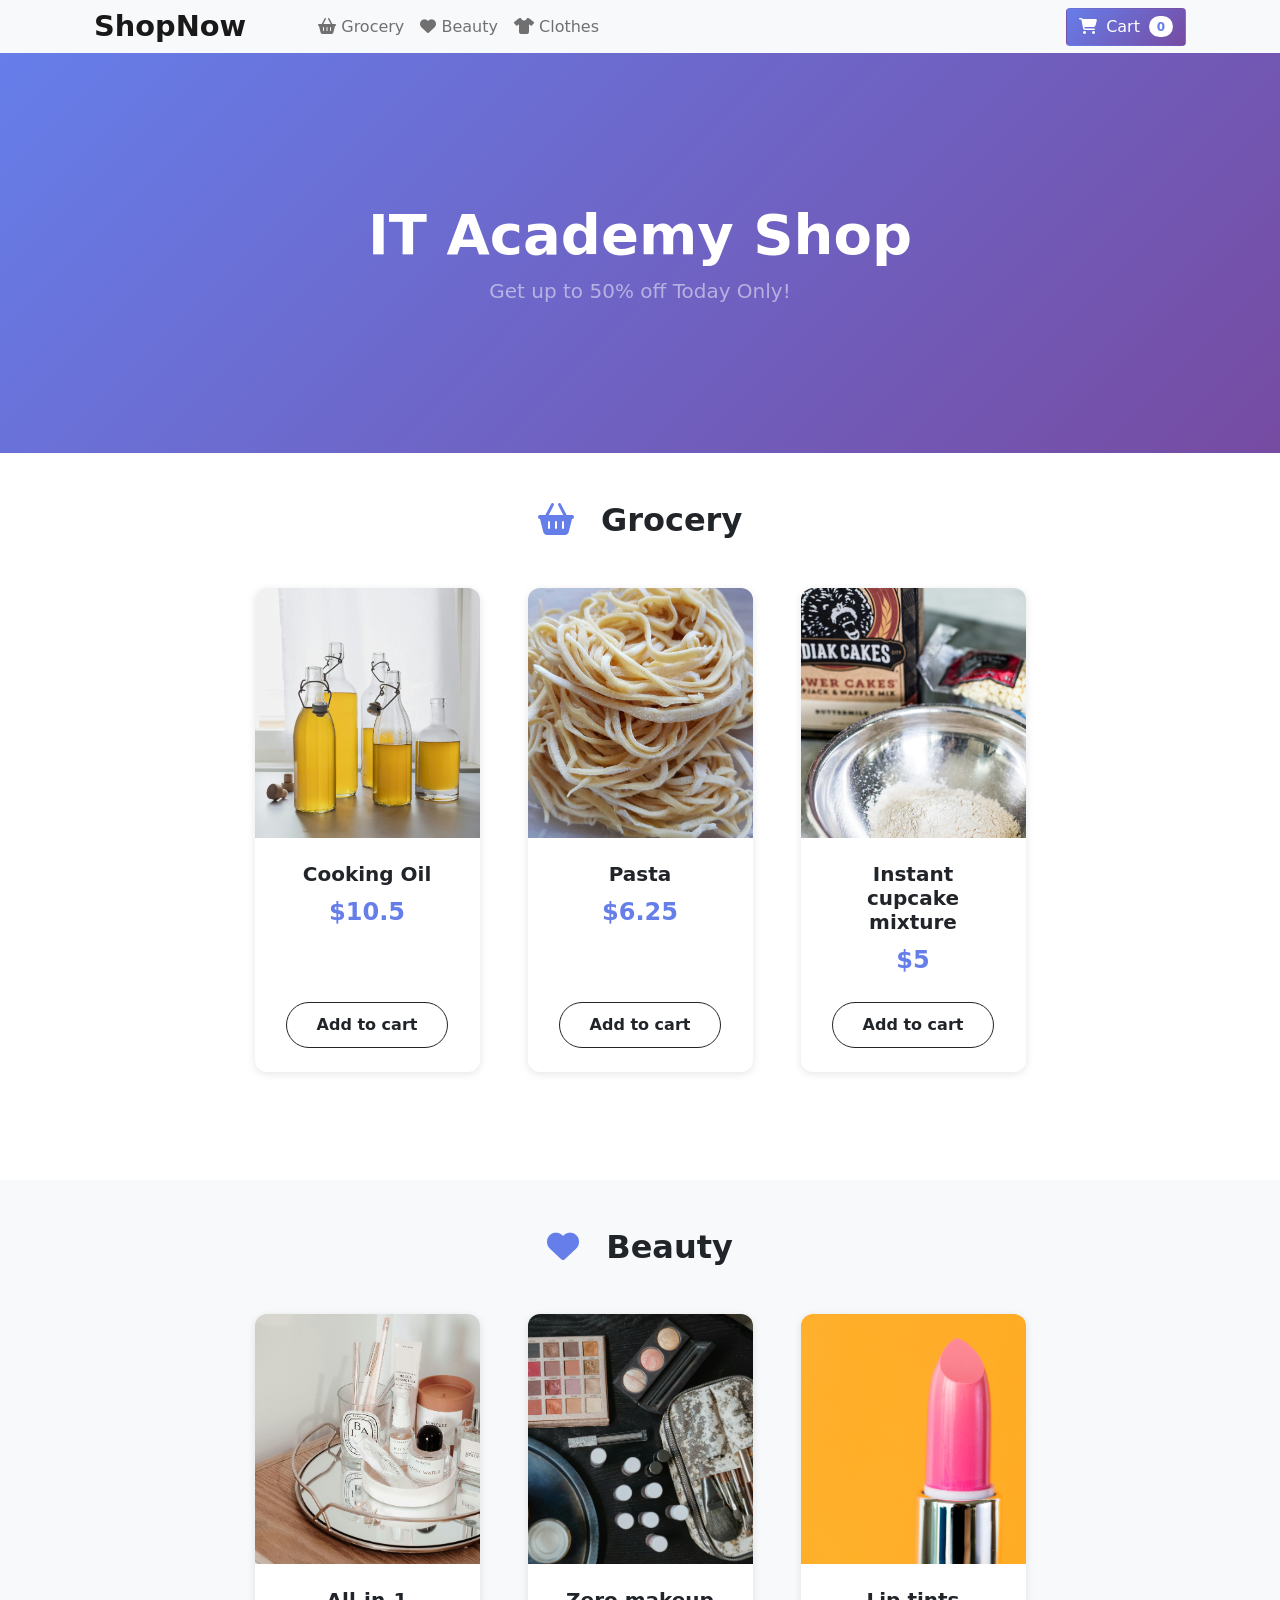
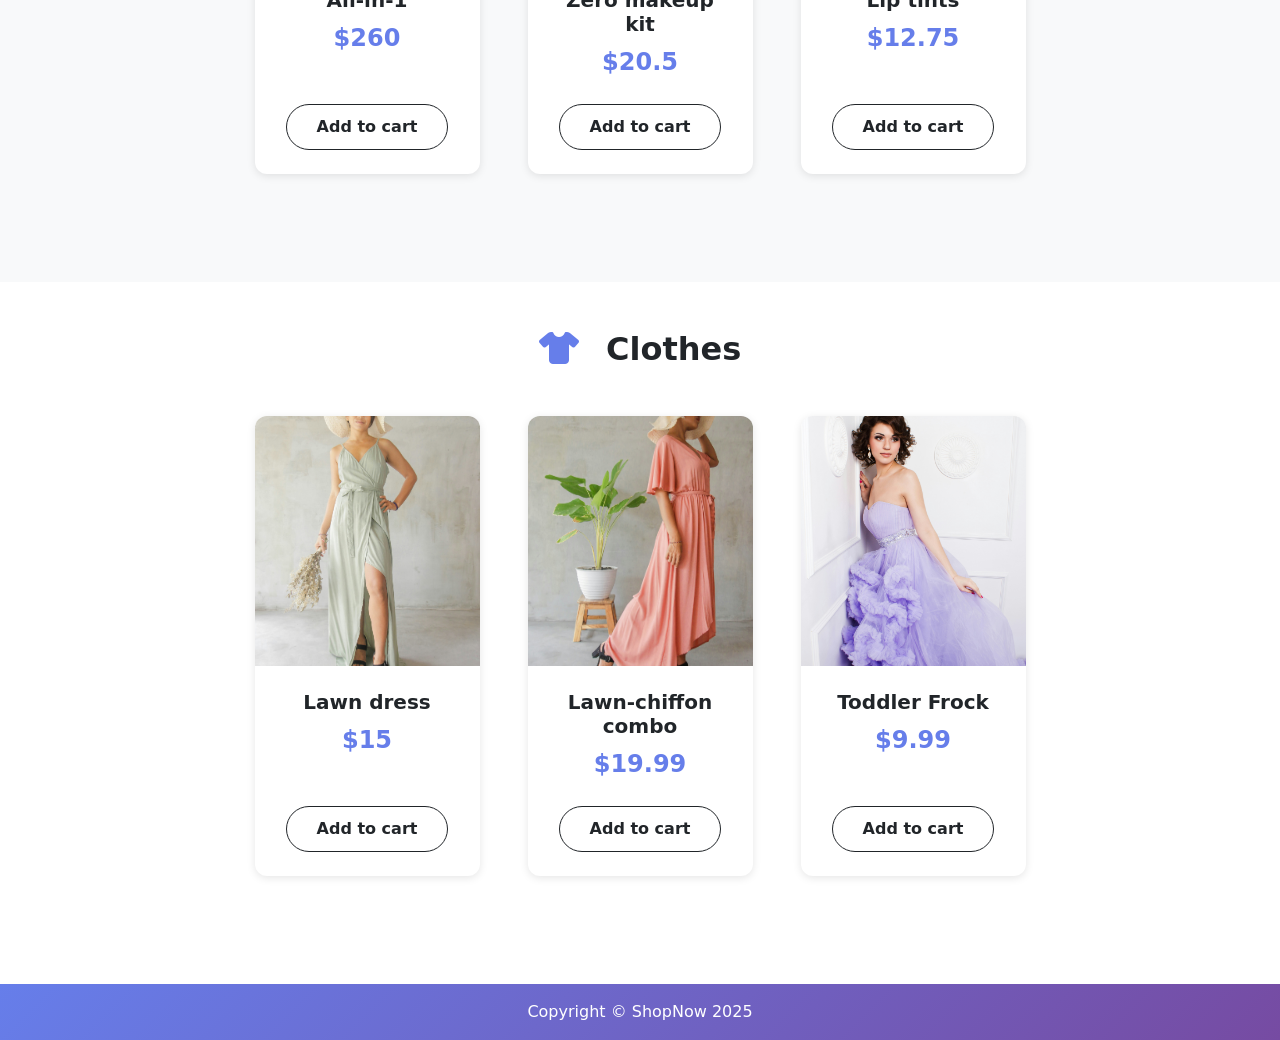
<file: index.html>
<!DOCTYPE html>
<html lang="en">
  <head>
    <meta charset="utf-8" />
    <meta
      name="viewport"
      content="width=device-width, initial-scale=1, shrink-to-fit=no"
    />
    <meta
      name="description"
      content="ShopNow - Your one-stop shop for grocery, beauty and clothes"
    />
    <meta name="author" content="IT Academy" />
    <meta name="theme-color" content="#212529" />
    <title>ShopNow - Online Shopping</title>
    <!-- Favicon-->
    <link rel="icon" type="image/x-icon" href="images/favicon.ico" />
    <link
      href="https://cdn.jsdelivr.net/npm/bootstrap@5.3.0/dist/css/bootstrap.min.css"
      rel="stylesheet"
      integrity="sha384-9ndCyUaIbzAi2FUVXJi0CjmCapSmO7SnpJef0486qhLnuZ2cdeRhO02iuK6FUUVM"
      crossorigin="anonymous"
    />

    <!-- Fontawesome icons-->
    <link
      rel="stylesheet"
      href="https://cdnjs.cloudflare.com/ajax/libs/font-awesome/6.4.0/css/all.min.css"
      integrity="sha512-iecdLmaskl7CVkqkXNQ/ZH/XLlvWZOJyj7Yy7tcenmpD1ypASozpmT/E0iPtmFIB46ZmdtAc9eNBvH0H/ZpiBw=="
      crossorigin="anonymous"
      referrerpolicy="no-referrer"
    />
    <link rel="stylesheet" href="css/styles.css" />
    <link rel="stylesheet" href="css/custom-styles.css" />
  </head>

  <body>
    <!-- Skip Navigation -->
    <a href="#main-content" class="skip-link visually-hidden-focusable"
      >Skip to main content</a
    >

    <!-- Navigation-->
    <header class="primary-header">
      <nav
        class="navbar py-3 py-lg-0 navbar-light bg-light navbar-expand-lg"
        id="main-nav"
      >
        <div class="container">
          <a class="navbar-brand" href="index.html" aria-label="ShopNow Home"
            >ShopNow</a
          >

          <aside
            class="shopping-cart-wrapper d-flex flex-row order-lg-last align-items-center"
          >
            <button
              class="navbar-toggler order-last"
              type="button"
              data-bs-toggle="collapse"
              data-bs-target="#navbar"
              aria-expanded="false"
              aria-controls="navbar"
              aria-label="Toggle navigation"
            >
              <span class="navbar-toggler-icon"></span>
            </button>

            <div
              class="navbar-nav me-3 me-lg-0 d-flex flex-row align-items-center"
            >
              <button
                class="btn btn-modalPrimary cart-button"
                type="button"
                data-bs-toggle="modal"
                data-bs-target="#cartModal"
                data-bs-auto-close="outside"
                aria-label="Open shopping cart"
              >
                <i class="fas fa-shopping-cart me-1" aria-hidden="true"></i>
                <span>Cart</span>
                <span
                  class="badge bg-white textCart ms-1 rounded-pill"
                  id="count_product"
                  >0</span
                >
              </button>
            </div>
          </aside>

          <nav id="navbar" class="navbar-collapse collapse">
            <ul class="navbar-nav me-auto mb-4 mb-lg-0 ms-lg-5">
              <li class="nav-item">
                <a class="nav-link" href="#grocery">
                  <i class="fas fa-shopping-basket" aria-hidden="true"></i>
                  <span>Grocery</span>
                </a>
              </li>
              <li class="nav-item">
                <a class="nav-link" href="#beauty">
                  <i class="fas fa-heart" aria-hidden="true"></i>
                  <span>Beauty</span>
                </a>
              </li>
              <li class="nav-item">
                <a class="nav-link" href="#clothes">
                  <i class="fas fa-tshirt" aria-hidden="true"></i>
                  <span>Clothes</span>
                </a>
              </li>
            </ul>
          </nav>
        </div>
      </nav>
    </header>

    <main id="main-content">
      <!-- Hero Section -->
      <section class="hero py-5" aria-label="Promotional banner">
        <div class="container px-4 px-lg-5 my-5">
          <div class="text-center text-white">
            <h1 class="display-4 fw-bolder">IT Academy Shop</h1>
            <p class="lead fw-normal text-white-50 mb-0">
              Get up to 50% off Today Only!
            </p>
          </div>
        </div>
      </section>

      <!-- Product Sections -->
      <article class="product-section pt-5" id="grocery">
        <h2 class="text-center">
          <i class="fas fa-shopping-basket pe-3" aria-hidden="true"></i>
          <span>Grocery</span>
        </h2>
        <div class="container px-4 px-lg-5 mt-5">
          <div
            class="row gx-4 gx-lg-5 row-cols-2 row-cols-md-3 row-cols-xl-4 justify-content-center"
          >
            <!-- Product Cards -->
            <div class="col mb-5">
              <article class="card product-card h-100">
                <img
                  class="card-img-top product-img"
                  src="./images/product_example_1.jpg"
                  alt="Cooking Oil product image"
                  loading="lazy"
                />
                <div class="card-body p-4">
                  <div class="text-center">
                    <h3 class="h5 fw-bolder">Cooking Oil</h3>
                    <p class="price">$10.5</p>
                  </div>
                </div>
                <div class="card-footer p-4 pt-0 border-top-0 bg-transparent">
                  <div class="text-center">
                    <button
                      type="button"
                      class="btn btn-outline-dark add-to-cart"
                      data-product-id="1"
                      aria-label="Add Cooking Oil to cart"
                    >
                      Add to cart
                    </button>
                  </div>
                </div>
              </article>
            </div>
            <div class="col mb-5">
              <article class="card product-card h-100">
                <img
                  class="card-img-top product-img"
                  src="./images/product_example_2.jpg"
                  alt="Pasta product image"
                  loading="lazy"
                />
                <div class="card-body p-4">
                  <div class="text-center">
                    <h3 class="h5 fw-bolder">Pasta</h3>
                    <p class="price">$6.25</p>
                  </div>
                </div>
                <div class="card-footer p-4 pt-0 border-top-0 bg-transparent">
                  <div class="text-center">
                    <button
                      type="button"
                      class="btn btn-outline-dark add-to-cart"
                      data-product-id="2"
                      aria-label="Add Pasta to cart"
                    >
                      Add to cart
                    </button>
                  </div>
                </div>
              </article>
            </div>
            <div class="col mb-5">
              <article class="card product-card h-100">
                <img
                  class="card-img-top product-img"
                  src="./images/product_example_3.jpg"
                  alt="Instant cupcake mixture product image"
                  loading="lazy"
                />
                <div class="card-body p-4">
                  <div class="text-center">
                    <h3 class="h5 fw-bolder">Instant cupcake mixture</h3>
                    <p class="price">$5</p>
                  </div>
                </div>
                <div class="card-footer p-4 pt-0 border-top-0 bg-transparent">
                  <div class="text-center">
                    <button
                      type="button"
                      class="btn btn-outline-dark add-to-cart"
                      data-product-id="3"
                      aria-label="Add Instant cupcake mixture to cart"
                    >
                      Add to cart
                    </button>
                  </div>
                </div>
              </article>
            </div>
          </div>
        </div>
      </article>
      <article class="product-section pt-5" id="beauty">
        <h2 class="text-center">
          <i class="fas fa-heart pe-3" aria-hidden="true"></i>
          <span>Beauty</span>
        </h2>
        <div class="container px-4 px-lg-5 mt-5">
          <div
            class="row gx-4 gx-lg-5 row-cols-2 row-cols-md-3 row-cols-xl-4 justify-content-center"
          >
            <!-- Product Cards -->
            <div class="col mb-5">
              <article class="card product-card h-100">
                <img
                  class="card-img-top product-img"
                  src="./images/product_example_4.jpg"
                  alt="All-in-1 product image"
                  loading="lazy"
                />
                <div class="card-body p-4">
                  <div class="text-center">
                    <h3 class="h5 fw-bolder">All-in-1</h3>
                    <p class="price">$260</p>
                  </div>
                </div>
                <div class="card-footer p-4 pt-0 border-top-0 bg-transparent">
                  <div class="text-center">
                    <button
                      type="button"
                      class="btn btn-outline-dark add-to-cart"
                      data-product-id="4"
                      aria-label="Add All-in-1 to cart"
                    >
                      Add to cart
                    </button>
                  </div>
                </div>
              </article>
            </div>
            <div class="col mb-5">
              <article class="card product-card h-100">
                <img
                  class="card-img-top product-img"
                  src="./images/product_example_5.jpg"
                  alt="Zero makeup kit product image"
                  loading="lazy"
                />
                <div class="card-body p-4">
                  <div class="text-center">
                    <h3 class="h5 fw-bolder">Zero makeup kit</h3>
                    <p class="price">$20.5</p>
                  </div>
                </div>
                <div class="card-footer p-4 pt-0 border-top-0 bg-transparent">
                  <div class="text-center">
                    <button
                      type="button"
                      class="btn btn-outline-dark add-to-cart"
                      data-product-id="5"
                      aria-label="Add Zero makeup kit to cart"
                    >
                      Add to cart
                    </button>
                  </div>
                </div>
              </article>
            </div>
            <div class="col mb-5">
              <article class="card product-card h-100">
                <img
                  class="card-img-top product-img"
                  src="./images/product_example_6.jpg"
                  alt="Lip tints product image"
                  loading="lazy"
                />
                <div class="card-body p-4">
                  <div class="text-center">
                    <h3 class="h5 fw-bolder">Lip tints</h3>
                    <p class="price">$12.75</p>
                  </div>
                </div>
                <div class="card-footer p-4 pt-0 border-top-0 bg-transparent">
                  <div class="text-center">
                    <button
                      type="button"
                      class="btn btn-outline-dark add-to-cart"
                      data-product-id="6"
                      aria-label="Add Lip tints to cart"
                    >
                      Add to cart
                    </button>
                  </div>
                </div>
              </article>
            </div>
          </div>
        </div>
      </article>
      <article class="product-section pt-5" id="clothes">
        <h2 class="text-center">
          <i class="fas fa-tshirt pe-3" aria-hidden="true"></i>
          <span>Clothes</span>
        </h2>
        <div class="container px-4 px-lg-5 mt-5">
          <div
            class="row gx-4 gx-lg-5 row-cols-2 row-cols-md-3 row-cols-xl-4 justify-content-center"
          >
            <!-- Product Cards -->
            <div class="col mb-5">
              <article class="card product-card h-100">
                <img
                  class="card-img-top product-img"
                  src="./images/product_example_7.jpg"
                  alt="Lawn dress product image"
                  loading="lazy"
                />
                <div class="card-body p-4">
                  <div class="text-center">
                    <h3 class="h5 fw-bolder">Lawn dress</h3>
                    <p class="price">$15</p>
                  </div>
                </div>
                <div class="card-footer p-4 pt-0 border-top-0 bg-transparent">
                  <div class="text-center">
                    <button
                      type="button"
                      class="btn btn-outline-dark add-to-cart"
                      data-product-id="7"
                      aria-label="Add Lawn dress to cart"
                    >
                      Add to cart
                    </button>
                  </div>
                </div>
              </article>
            </div>
            <div class="col mb-5">
              <article class="card product-card h-100">
                <img
                  class="card-img-top product-img"
                  src="./images/product_example_8.jpg"
                  alt="Lawn-chiffon combo product image"
                  loading="lazy"
                />
                <div class="card-body p-4">
                  <div class="text-center">
                    <h3 class="h5 fw-bolder">Lawn-chiffon combo</h3>
                    <p class="price">$19.99</p>
                  </div>
                </div>
                <div class="card-footer p-4 pt-0 border-top-0 bg-transparent">
                  <div class="text-center">
                    <button
                      type="button"
                      class="btn btn-outline-dark add-to-cart"
                      data-product-id="8"
                      aria-label="Add Lawn-chiffon combo to cart"
                    >
                      Add to cart
                    </button>
                  </div>
                </div>
              </article>
            </div>
            <div class="col mb-5">
              <article class="card product-card h-100">
                <img
                  class="card-img-top product-img"
                  src="./images/product_example_9.jpg"
                  alt="Toddler Frock product image"
                  loading="lazy"
                />
                <div class="card-body p-4">
                  <div class="text-center">
                    <h3 class="h5 fw-bolder">Toddler Frock</h3>
                    <p class="price">$9.99</p>
                  </div>
                </div>
                <div class="card-footer p-4 pt-0 border-top-0 bg-transparent">
                  <div class="text-center">
                    <button
                      type="button"
                      class="btn btn-outline-dark add-to-cart"
                      data-product-id="9"
                      aria-label="Add Toddler Frock to cart"
                    >
                      Add to cart
                    </button>
                  </div>
                </div>
              </article>
            </div>
          </div>
        </div>
      </article>
    </main>

    <!-- Footer-->
    <footer class="py-3 bg-dark">
      <div class="container">
        <p class="m-0 text-center text-white">
          Copyright &copy; ShopNow <span id="current-year">2025</span>
        </p>
      </div>
    </footer>

    <div
      class="modal fade"
      id="cartModal"
      tabindex="-1"
      aria-labelledby="cartModalLabel"
      aria-hidden="true"
    >
      <div class="modal-dialog modal-xl">
        <div class="modal-content">
          <div class="modal-header">
            <h5 class="modal-title" id="cartModalLabel">
              <i class="fas fa-cart-arrow-down" aria-hidden="true"></i>
              My Cart
            </h5>
            <button
              type="button"
              class="btn-close"
              data-bs-dismiss="modal"
              aria-label="Close"
            ></button>
          </div>
          <div class="modal-body">
            <h3 class="text-center bill px-5">Shopping Cart</h3>
            <div class="table-responsive">
              <table class="table">
                <thead>
                  <tr>
                    <th scope="col">Product</th>
                    <th scope="col">Price</th>
                    <th scope="col">Quantity</th>
                    <th scope="col">Total <small>(with discount)</small></th>
                  </tr>
                </thead>
                <tbody id="cart_list"></tbody>
              </table>
            </div>
            <div class="text-center fs-3">
              Total: $<span id="total_price">0.00</span>
            </div>
            <div class="text-center">
              <button
                type="button"
                href="./checkout.html"
                class="btn btn-modalPrimary m-3"
                id="checkoutButton"
                disabled
              >
                Checkout
              </button>
              <button
                type="button"
                class="btn btn-modalSecondary m-3"
                id="clean-cart"
              >
                Clean Cart
              </button>
            </div>
          </div>
        </div>
      </div>
    </div>

    <!-- Bootstrap core JS-->
    <script
      src="https://cdn.jsdelivr.net/npm/bootstrap@5.3.0/dist/js/bootstrap.bundle.min.js"
      integrity="sha384-geWF76RCwLtnZ8qwWowPQNguL3RmwHVBC9FhGdlKrxdiJJigb/j/68SIy3Te4Bkz"
      crossorigin="anonymous"
    ></script>

    <!-- Core theme JS-->
    <script src="js/shop.js" type="module"></script>
    <script src="js/checkout.js" type="module"></script>
  </body>
</html>
</file>
<file: css/custom-styles.css>
.hero {
  background: linear-gradient(135deg, #667eea 0%, #764ba2 100%);
  min-height: 400px;
  display: flex;
  align-items: center;
  position: relative;
  overflow: hidden;
}
.conteiner h1 {
  min-width: 100% !important;
}

.product-card {
  transition: all 0.3s ease;
  border: none;
  box-shadow: 0 2px 8px rgba(0, 0, 0, 0.1);
  border-radius: 12px;
  overflow: hidden;
}

.product-card:hover {
  transform: translateY(-8px);
  box-shadow: 0 12px 24px rgba(0, 0, 0, 0.15);
}

.product-img {
  height: 250px;
  object-fit: cover;
  transition: transform 0.3s ease;
}

.product-card:hover .product-img {
  transform: scale(1.05);
}

.price {
  font-size: 1.5rem;
  font-weight: 700;
  color: #667eea;
  margin: 0;
}

.add-to-cart {
  transition: all 0.3s ease;
  border-radius: 25px;
  padding: 10px 30px;
  font-weight: 600;
}

.add-to-cart:hover {
  background-color: #667eea;
  border-color: #667eea;
  color: white;
  transform: scale(1.05);
}

.navbar {
  box-shadow: 0 2px 10px rgba(0, 0, 0, 0.1);
  transition: all 0.3s ease;
}

.navbar-brand {
  font-size: 1.8rem;
  font-weight: 700;
}

.nav-link {
  position: relative;
  transition: color 0.3s ease;
  font-weight: 500;
}

.nav-link::after {
  content: "";
  position: absolute;
  bottom: -5px;
  left: 50%;
  transform: translateX(-50%);
  width: 0;
  height: 3px;
  background: linear-gradient(135deg, #667eea 0%, #764ba2 100%);
  transition: width 0.3s ease;
}

.nav-link:hover::after {
  width: 95%;
}

.checkout-header {
  background: linear-gradient(135deg, #667eea 0%, #764ba2 100%);
  color: rgb(255, 255, 255);
  padding: 40px 0;
  margin-bottom: 40px;
  border-radius: 25px;
}

.bord {
  border: none !important;
  border-radius: 20px;
  background: white;
}

.form-control {
  border-radius: 10px;
  border: 2px solid #e9ecef;
  padding: 12px 15px;
  transition: all 0.3s ease;
}

.form-control:focus {
  border-color: #667eea;
  box-shadow: 0 0 0 0.2rem rgba(102, 126, 234, 0.25);
}

.form-label {
  font-weight: 600;
  color: #495057;
  margin-bottom: 8px;
}

#btn {
  background: linear-gradient(135deg, #667eea 0%, #764ba2 100%);
  border: none;
  border-radius: 25px;
  padding: 12px 40px;
  font-weight: 600;
  transition: all 0.3s ease;
}

#btn:hover {
  transform: translateY(-2px);
  box-shadow: 0 10px 20px rgba(102, 126, 234, 0.3);
}

.modal-content {
  border: none;
  box-shadow: 0 10px 40px rgba(0, 0, 0, 0.2);
}

.btn-modalPrimary {
  background: linear-gradient(135deg, #667eea 0%, #764ba2 100%);
  color: white !important;
}

.btn-modalPrimary:hover {
  transform: scale(1.05);
  box-shadow: 0 10px 20px rgba(102, 126, 234, 0.3);
}
.btn-modalSecondary {
  background: linear-gradient(135deg, #764ba2 0%, #667eea 100%);
  color: white !important;
}

.btn-modalSecondary:hover {
  transform: scale(1.05);
  box-shadow: 0 10px 20px rgba(102, 126, 234, 0.3);
}

.textCart {
  color: #667eea !important;
}
.modal-header {
  background: linear-gradient(135deg, #667eea 0%, #764ba2 100%);
  color: white;
  padding: 20px 30px;
}

.product-section {
  padding: 60px 0;
  background-color: #f8f9fa;
}

.product-section:nth-child(even) {
  background-color: white;
}

.product-section h2 {
  font-weight: 700;
  margin-bottom: 40px;
  position: relative;
}

.product-section h2 i {
  color: #667eea;
}

footer {
  background: linear-gradient(135deg, #667eea 0%, #764ba2 100%);
  padding: 30px 0;
  position: relative;
  overflow: hidden;
}

footer p {
  position: relative;
  z-index: 1;
  margin: 0;
  font-weight: 500;
}
</file>
